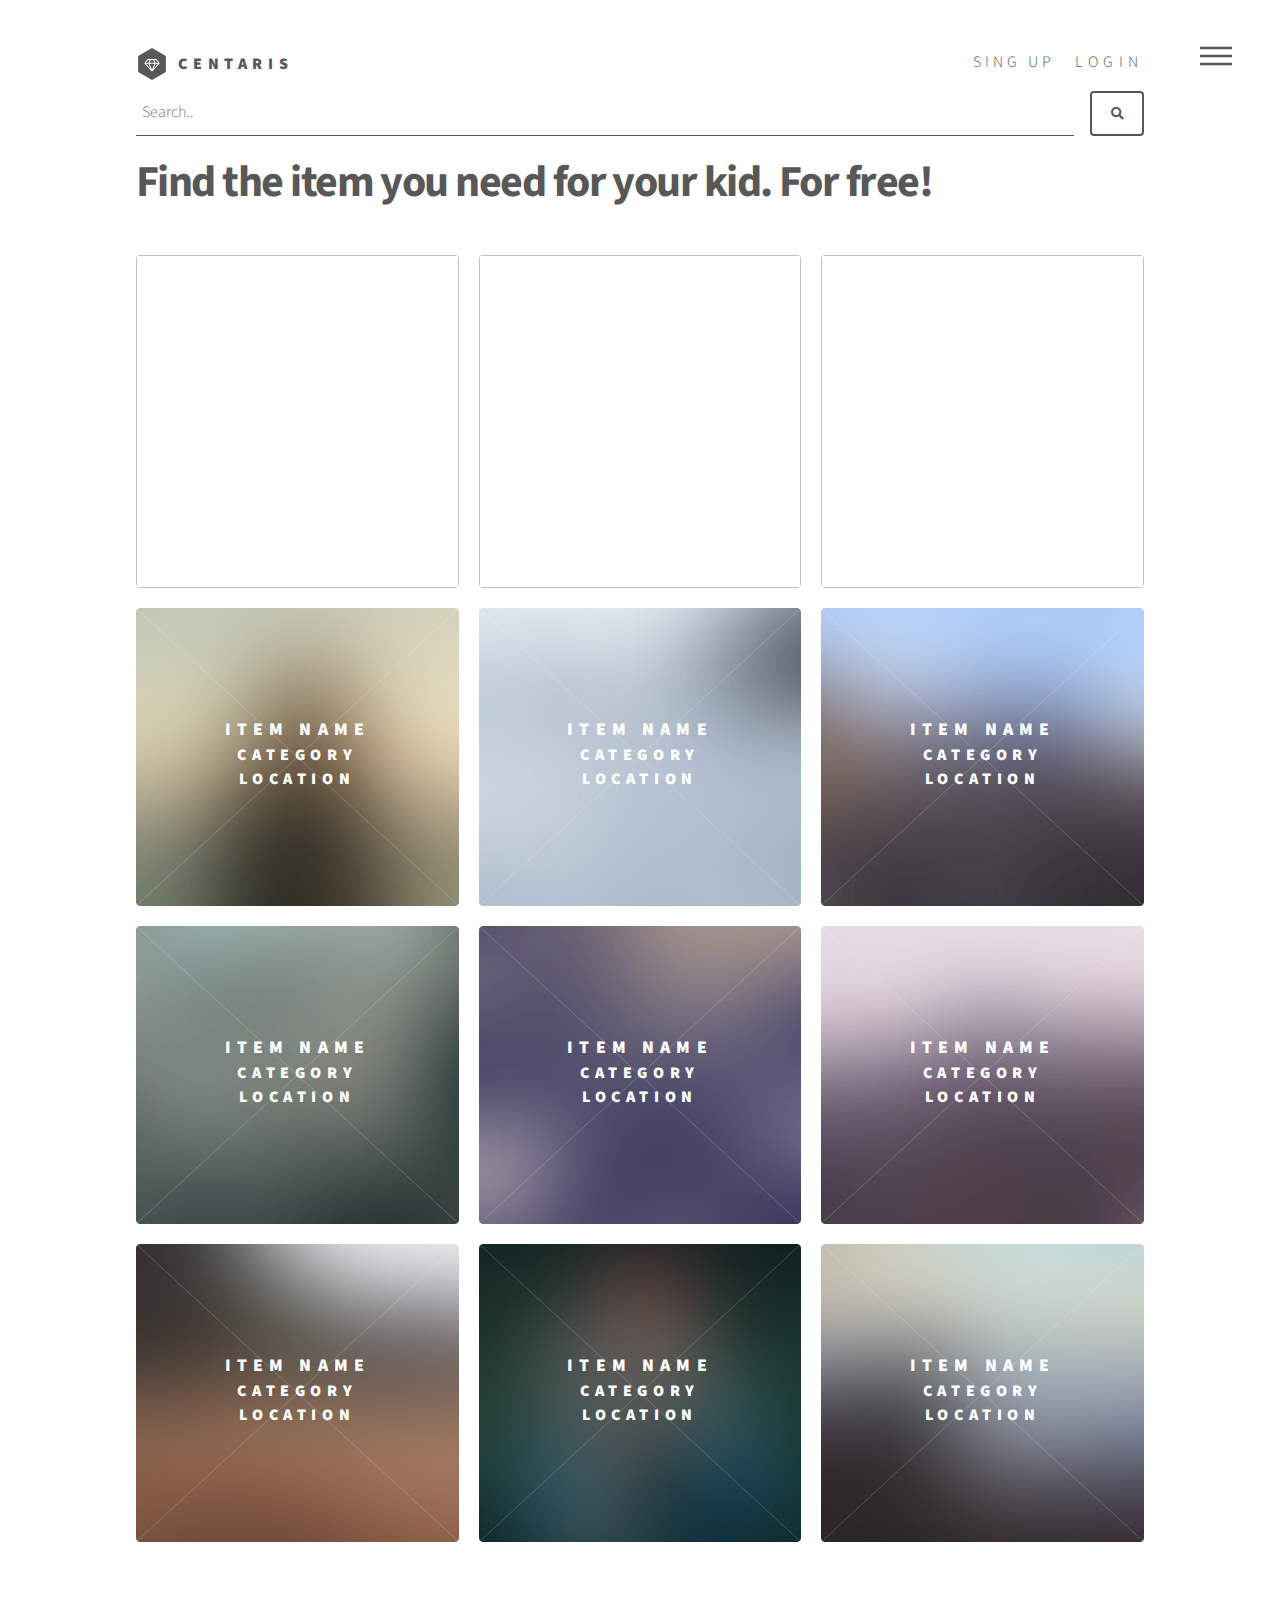
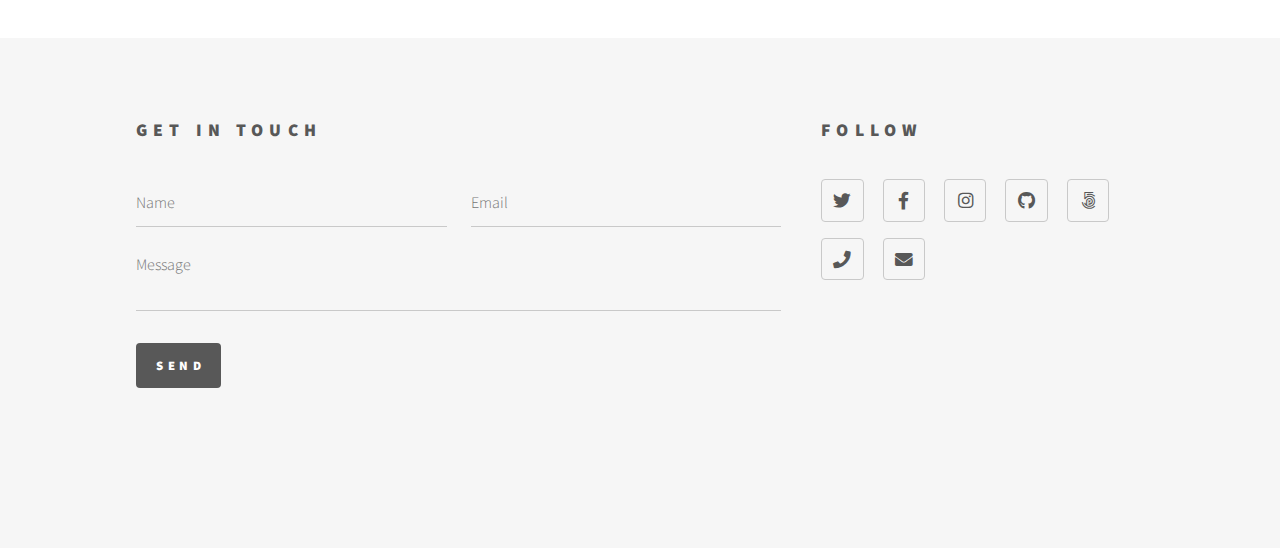
<file: src/main/resources/templates/index.html>
<!DOCTYPE HTML>
<html xmlns:th="http://www.thymeleaf.org"
      lang="en">
<head>
    <title>Centaris</title>
    <meta charset="utf-8"/>
    <meta name="viewport" content="width=device-width, initial-scale=1, user-scalable=no"/>
    <link href="../static/css/main.css" th:href="@{/css/main.css}" rel="stylesheet"/>
    <noscript>
        <link href="../static/css/noscript.css" th:href="@{/css/noscript.css}" rel="stylesheet"/>
    </noscript>
</head>
<body class="is-preload">
<!-- Wrapper -->
<div id="wrapper">

    <!-- Header -->
    <header id="header">
        <div class="inner">

            <!-- Logo -->
            <a href="index.html" th:href="index" class="logo">
                <span class="symbol"><img src="../static/images/logo.svg" th:src="@{/images/logo.svg}"
                                          alt=""/></span><span
                    class="title">Centaris</span>
            </a>

            <a href="login.html" th:href="login" class="login">
                <span class="label">Login</span>
            </a>
            <a href="sing-up.html" th:href="sing-up" class="sing-up">
                <span class="label">Sing Up</span>
            </a>

            <div class="search-box">
                <input type="text" placeholder="Search..">
                <button type="button"><i class="fa fa-search"></i></button>
            </div>


            <!-- Nav -->
            <nav>
                <ul>
                    <li><a href="#menu">Menu</a></li>
                </ul>
            </nav>

        </div>
    </header>

    <!-- Menu -->
    <nav id="menu">
        <h2>Menu</h2>
        <ul>
            <li><a th:href="index">Home</a></li>
            <li><a th:href="index">My profile</a></li>
            <li><a th:href="index">Favorite</a></li>
            <li><a th:href="index">Inbox</a></li>
        </ul>
    </nav>

    <!-- Main -->
    <div id="main">
        <div class="inner">
            <header>
                <h1>Find the item you need for your kid. For free!</h1>
            </header>
            <section class="tiles">
                <article class="style1">
									<span class="image">
										<img th:src="${item1.mainImage}" alt="" width="360px" height="333px"/>
									</span>
                    <a th:href="@{__${item1.id}__}">
                        <h2 th:inline="text" th:text="${item1.name}">Item Name</h2>
                        <h3 th:inline="text" th:text="${item1.category}" >Category</h3>
                        <h3 th:inline="text" th:text="${item1.district}" >Location</h3>
                    </a>
                </article>
                <article class="style2">
									<span class="image">
										<img th:src="${item2.mainImage}" alt="" width="360px" height="333px"/>
									</span>
                    <a th:href="@{__${item2.id}__}">
                        <h2 th:inline="text" th:text="${item2.name}">Item Name</h2>
                        <h3 th:inline="text" th:text="${item2.category}" >Category</h3>
                        <h3 th:inline="text" th:text="${item2.district}" >Location</h3>
                    </a>
                </article>
                <article class="style3">
									<span class="image">
										<img th:src="${item3.mainImage}" alt="" width="360px" height="333px"/>
									</span>
                    <a th:href="@{__${item3.id}__}">
                        <h2 th:inline="text" th:text="${item3.name}">Item Name</h2>
                        <h3 th:inline="text" th:text="${item3.category}" >Category</h3>
                        <h3 th:inline="text" th:text="${item3.district}" >Location</h3>
                    </a>
                </article>
                <article class="style4">
									<span class="image">
										<img src="../static/images/pic04.jpg" th:src="@{/images/pic04.jpg}" alt=""/>
									</span>
                    <a href="generic.html" th:href="generic">
                        <h2>Item Name</h2>
                        <h3>Category</h3>
                        <h3>Location</h3>
                        <div class="content">
                            <p>ShortDescription</p>
                        </div>
                    </a>
                </article>
                <article class="style5">
									<span class="image">
										<img src="../static/images/pic05.jpg" th:src="@{/images/pic05.jpg}" alt=""/>
									</span>
                    <a href="generic.html" th:href="generic">
                        <h2>Item Name</h2>
                        <h3>Category</h3>
                        <h3>Location</h3>
                        <div class="content">
                            <p>ShortDescription</p>
                        </div>
                    </a>
                </article>
                <article class="style6">
									<span class="image">
										<img src="../static/images/pic06.jpg" th:src="@{/images/pic06.jpg}" alt=""/>
									</span>
                    <a href="generic.html" th:href="generic">
                        <h2>Item Name</h2>
                        <h3>Category</h3>
                        <h3>Location</h3>
                        <div class="content">
                            <p>ShortDescription</p>
                        </div>
                    </a>
                </article>
                <article class="style2">
									<span class="image">
										<img src="../static/images/pic07.jpg" th:src="@{/images/pic07.jpg}" alt=""/>
									</span>
                    <a href="generic.html" th:href="generic">
                        <h2>Item Name</h2>
                        <h3>Category</h3>
                        <h3>Location</h3>
                        <div class="content">
                            <p>ShortDescription</p>
                        </div>
                    </a>
                </article>
                <article class="style3">
									<span class="image">
										<img src="../static/images/pic08.jpg" th:src="@{/images/pic08.jpg}" alt=""/>
									</span>
                    <a href="generic.html" th:href="generic">
                        <h2>Item Name</h2>
                        <h3>Category</h3>
                        <h3>Location</h3>
                        <div class="content">
                            <p>ShortDescription</p>
                        </div>
                    </a>
                </article>
                <article class="style1">
									<span class="image">
										<img src="../static/images/pic09.jpg" th:src="@{/images/pic09.jpg}" alt=""/>
									</span>
                    <a href="generic.html" th:href="generic">
                        <h2>Item Name</h2>
                        <h3>Category</h3>
                        <h3>Location</h3>
                        <div class="content">
                            <p>ShortDescription</p>
                        </div>
                    </a>
                </article>
                <article class="style5">
									<span class="image">
										<img src="../static/images/pic10.jpg" th:src="@{/images/pic10.jpg}" alt=""/>
									</span>
                    <a href="generic.html" th:href="generic">
                        <h2>Item Name</h2>
                        <h3>Category</h3>
                        <h3>Location</h3>
                        <div class="content">
                            <p>ShortDescription</p>
                        </div>
                    </a>
                </article>
                <article class="style6">
									<span class="image">
										<img src="../static/images/pic11.jpg" th:src="@{/images/pic11.jpg}" alt=""/>
									</span>
                    <a href="generic.html" th:href="generic">
                        <h2>Item Name</h2>
                        <h3>Category</h3>
                        <h3>Location</h3>
                        <div class="content">
                            <p>ShortDescription</p>
                        </div>
                    </a>
                </article>
                <article class="style4">
									<span class="image">
										<img src="../static/images/pic12.jpg" th:src="@{/images/pic12.jpg}" alt=""/>
									</span>
                    <a href="generic.html" th:href="generic">
                        <h2>Item Name</h2>
                        <h3>Category</h3>
                        <h3>Location</h3>
                        <div class="content">
                            <p>ShortDescription</p>
                        </div>
                    </a>
                </article>
            </section>
        </div>
    </div>

    <!-- Footer -->
    <footer id="footer">
        <div class="inner">
            <section>
                <h2>Get in touch</h2>
                <form method="get" action="">
                    <div class="fields">
                        <div class="field half">
                            <input type="text" name="name" id="name" placeholder="Name"/>
                        </div>
                        <div class="field half">
                            <input type="email" name="email" id="email" placeholder="Email"/>
                        </div>
                        <div class="field">
                            <textarea name="message" id="message" placeholder="Message"></textarea>
                        </div>
                    </div>
                    <ul class="actions">
                        <li><input type="submit" value="Send" class="primary"/></li>
                    </ul>
                </form>
            </section>
            <section>
                <h2>Follow</h2>
                <ul class="icons">
                    <li><a href="#" class="icon brands style2 fa-twitter"><span class="label">Twitter</span></a></li>
                    <li><a href="#" class="icon brands style2 fa-facebook-f"><span class="label">Facebook</span></a>
                    </li>
                    <li><a href="#" class="icon brands style2 fa-instagram"><span class="label">Instagram</span></a>
                    </li>
                    <li><a href="#" class="icon brands style2 fa-github"><span class="label">GitHub</span></a></li>
                    <li><a href="#" class="icon brands style2 fa-500px"><span class="label">500px</span></a></li>
                    <li><a href="#" class="icon solid style2 fa-phone"><span class="label">Phone</span></a></li>
                    <li><a href="#" class="icon solid style2 fa-envelope"><span class="label">Email</span></a></li>
                </ul>
            </section>
            <ul class="copyright">
                <li></li>
                <li></li>
            </ul>
        </div>
    </footer>

</div>

<!-- Scripts -->
<script src="../static/js/jquery.min.js" th:src="@{/js/jquery.min.js}"></script>
<script src="../static/js/browser.min.js" th:src="@{/js/browser.min.js}"></script>
<script src="../static/js/breakpoints.min.js" th:src="@{/js/breakpoints.min.js}"></script>
<script src="../static/js/util.js" th:src="@{/js/util.js}"></script>
<script src="../static/js/main.js" th:src="@{/js/main.js}"></script>

</body>
</html>
</file>
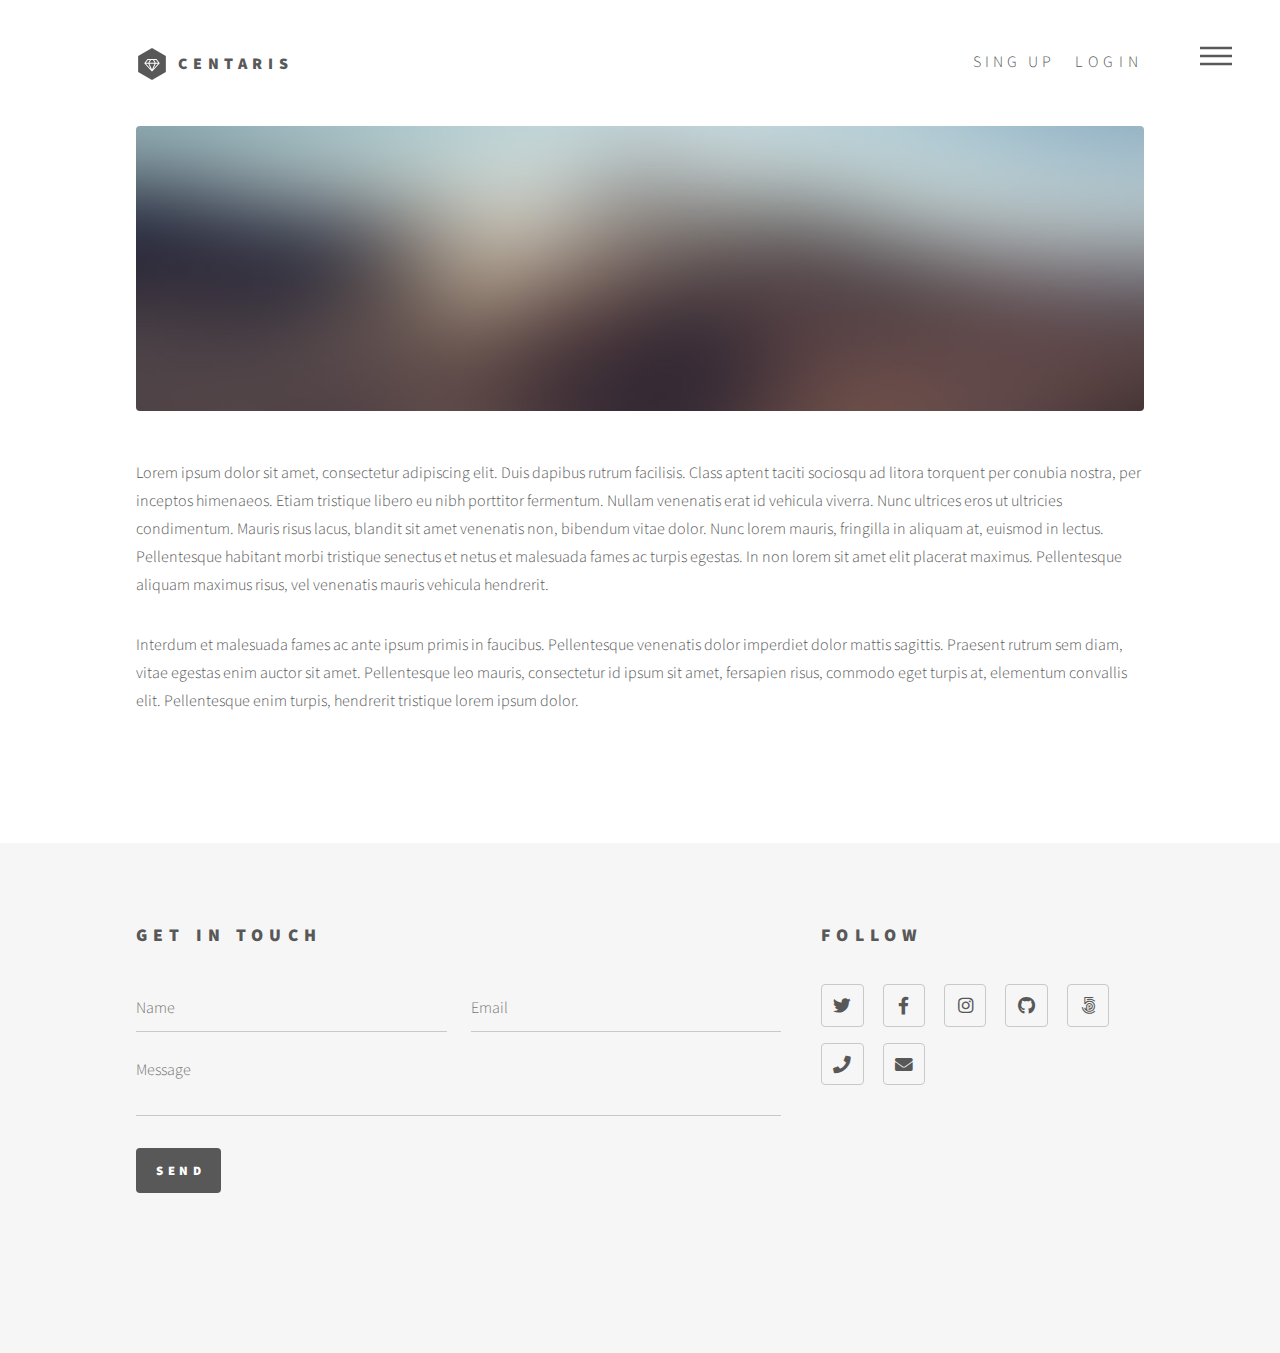
<file: src/main/resources/templates/generic.html>
<!DOCTYPE HTML>
<html xmlns:th="http://www.thymeleaf.org">
<head>
    <title>Centaris</title>
    <meta charset="utf-8"/>
    <meta name="viewport" content="width=device-width, initial-scale=1, user-scalable=no"/>
    <link href="../static/css/main.css" th:href="@{/css/main.css}" rel="stylesheet"/>
    <noscript>
        <link href="../static/css/noscript.css" th:href="@{/css/noscript.css}" rel="stylesheet"/>
    </noscript>
</head>
<body class="is-preload">
<!-- Wrapper -->
<div id="wrapper">

    <!-- Header -->
    <header id="header">
        <div class="inner">

            <!-- Logo -->
            <a href="index.html" th:href="index" class="logo">
                <span class="symbol"><img src="../static/images/logo.svg" th:src="@{/images/logo.svg}"
                                          alt=""/></span><span
                    class="title">Centaris</span>
            </a>

            <a href="login.html" th:href="login" class="login">
                <span class="label">Login</span>
            </a>
            <a href="sing-up.html" th:href="sing-up" class="sing-up">
                <span class="label">Sing Up</span>
            </a>

            <!-- Nav -->
            <nav>
                <ul>
                    <li><a href="#menu">Menu</a></li>
                </ul>
            </nav>

        </div>
    </header>

    <!-- Menu -->
    <nav id="menu">
        <h2>Menu</h2>
        <ul>
            <li><a th:href="index">Home</a></li>
            <li><a th:href="index">My profile</a></li>
            <li><a th:href="index">Favorite</a></li>
            <li><a th:href="index">Inbox</a></li>
        </ul>
    </nav>

    <!-- Main -->
    <div id="main">
        <div class="inner">
            <h1 th:text="${item.name}"></h1>
            <span class="image main"><img src="../static/images/pic13.jpg" th:src="@{/images/pic13.jpg}" alt=""/></span>
            <p th:text="${item.shortDesc}"></p>
            <p>Lorem ipsum dolor sit amet, consectetur adipiscing elit. Duis dapibus rutrum facilisis. Class aptent
                taciti sociosqu ad litora torquent per conubia nostra, per inceptos himenaeos. Etiam tristique libero eu
                nibh porttitor fermentum. Nullam venenatis erat id vehicula viverra. Nunc ultrices eros ut ultricies
                condimentum. Mauris risus lacus, blandit sit amet venenatis non, bibendum vitae dolor. Nunc lorem
                mauris, fringilla in aliquam at, euismod in lectus. Pellentesque habitant morbi tristique senectus et
                netus et malesuada fames ac turpis egestas. In non lorem sit amet elit placerat maximus. Pellentesque
                aliquam maximus risus, vel venenatis mauris vehicula hendrerit.</p>
            <p>Interdum et malesuada fames ac ante ipsum primis in faucibus. Pellentesque venenatis dolor imperdiet
                dolor mattis sagittis. Praesent rutrum sem diam, vitae egestas enim auctor sit amet. Pellentesque leo
                mauris, consectetur id ipsum sit amet, fersapien risus, commodo eget turpis at, elementum convallis
                elit. Pellentesque enim turpis, hendrerit tristique lorem ipsum dolor.</p>
        </div>
    </div>

    <!-- Footer -->
    <footer id="footer">
        <div class="inner">
            <section>
                <h2>Get in touch</h2>
                <form method="get" action="">
                    <div class="fields">
                        <div class="field half">
                            <input type="text" name="name" id="name" placeholder="Name"/>
                        </div>
                        <div class="field half">
                            <input type="email" name="email" id="email" placeholder="Email"/>
                        </div>
                        <div class="field">
                            <textarea name="message" id="message" placeholder="Message"></textarea>
                        </div>
                    </div>
                    <ul class="actions">
                        <li><input type="submit" value="Send" class="primary"/></li>
                    </ul>
                </form>
            </section>
            <section>
                <h2>Follow</h2>
                <ul class="icons">
                    <li><a href="#" class="icon brands style2 fa-twitter"><span class="label">Twitter</span></a></li>
                    <li><a href="#" class="icon brands style2 fa-facebook-f"><span class="label">Facebook</span></a>
                    </li>
                    <li><a href="#" class="icon brands style2 fa-instagram"><span class="label">Instagram</span></a>
                    </li>
                    <li><a href="#" class="icon brands style2 fa-github"><span class="label">GitHub</span></a></li>
                    <li><a href="#" class="icon brands style2 fa-500px"><span class="label">500px</span></a></li>
                    <li><a href="#" class="icon solid style2 fa-phone"><span class="label">Phone</span></a></li>
                    <li><a href="#" class="icon solid style2 fa-envelope"><span class="label">Email</span></a></li>
                </ul>
            </section>
            <ul class="copyright">
                <li></li>
                <li></li>
            </ul>
        </div>
    </footer>

</div>

<!-- Scripts -->
<script src="../static/js/jquery.min.js" th:src="@{/js/jquery.min.js}"></script>
<script src="../static/js/browser.min.js" th:src="@{/js/browser.min.js}"></script>
<script src="../static/js/breakpoints.min.js" th:src="@{/js/breakpoints.min.js}"></script>
<script src="../static/js/util.js" th:src="@{/js/util.js}"></script>
<script src="../static/js/main.js" th:src="@{/js/main.js}"></script>

</body>
</html>
</file>
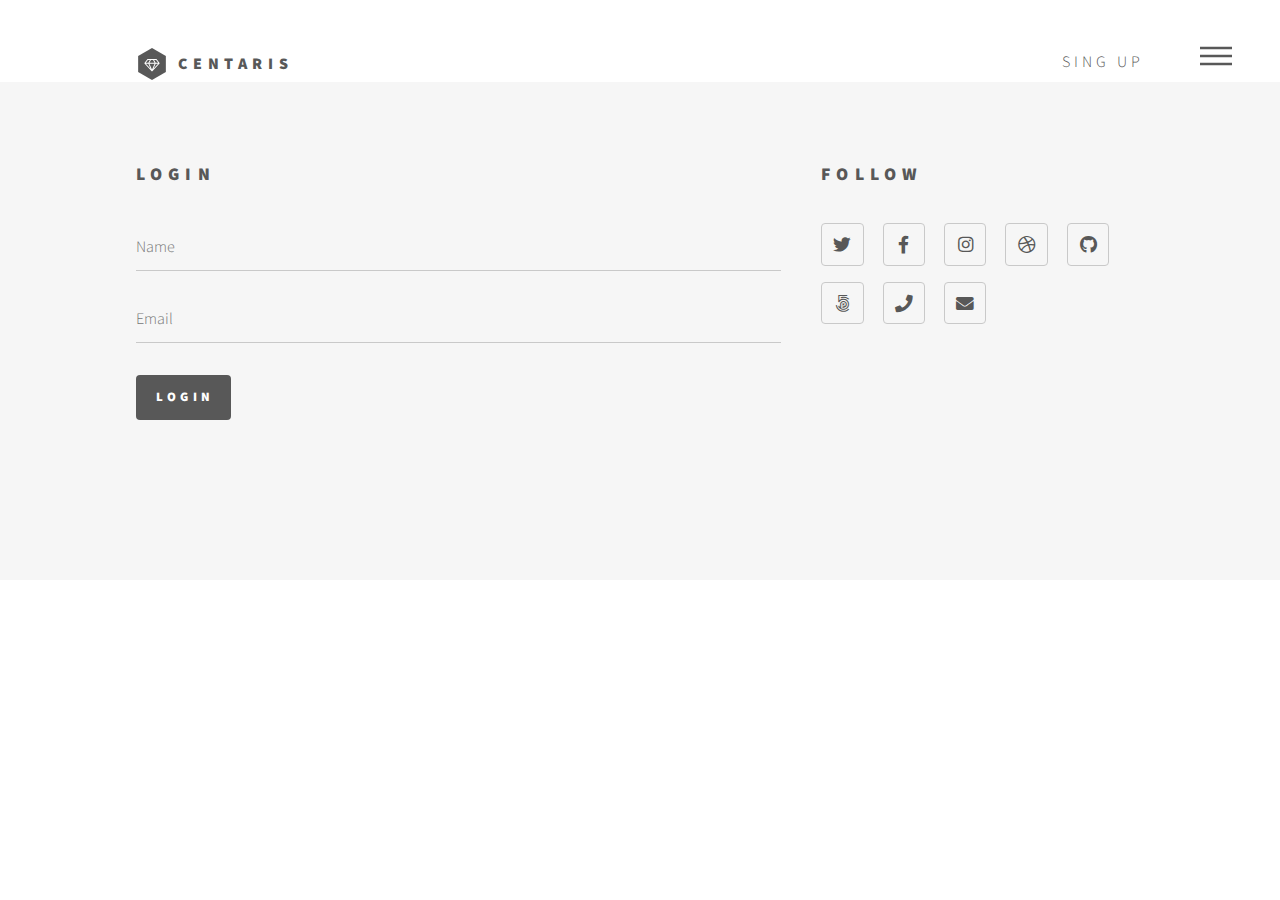
<file: src/main/resources/templates/login.html>
<!DOCTYPE HTML>
<html xmlns:th="http://www.thymeleaf.org"
      lang="en">
<head>
    <title>Centaris</title>
    <meta charset="utf-8"/>
    <meta name="viewport" content="width=device-width, initial-scale=1, user-scalable=no"/>
    <link href="../static/css/main.css" th:href="@{/css/main.css}" rel="stylesheet"/>
    <noscript>
        <link href="../static/css/noscript.css" th:href="@{/css/noscript.css}" rel="stylesheet"/>
    </noscript>
</head>
<body class="is-preload" id="body-login">
<!-- Wrapper -->
<div id="wrapper">

    <!-- Header -->
    <header id="header">
        <div class="inner">

            <!-- Logo -->
            <a href="index.html" th:href="index" class="logo">
                <span class="symbol"><img src="../static/images/logo.svg" th:src="@{/images/logo.svg}"
                                          alt=""/></span><span
                    class="title">Centaris</span>
            </a>

            <a href="sing-up.html" th:href="sing-up" class="sing-up">
                <span class="label">Sing Up</span>
            </a>

            <!-- Nav -->
            <nav>
                <ul>
                    <li><a href="#menu">Menu</a></li>
                </ul>
            </nav>

        </div>
    </header>

    <!-- Menu -->
    <nav id="menu">
        <h2>Menu</h2>
        <ul>
            <li><a th:href="index">Home</a></li>
            <li><a th:href="index">My profile</a></li>
            <li><a th:href="index">Favorite</a></li>
            <li><a th:href="index">Inbox</a></li>
        </ul>
    </nav>

    <!-- Main -->
    <div id="main-login">

    </div>

    <!-- Footer -->
    <footer id="footer">
        <div class="inner">
            <section>
                <h2>Login</h2>
                <form method="get" action="">
                    <div class="fields">
                        <div class="field">
                            <input type="text" name="name" id="name" placeholder="Name"/>
                        </div>
                        <div class="field">
                            <input type="email" name="email" id="email" placeholder="Email"/>
                        </div>

                    </div>
                    <ul class="actions">
                        <li><input type="submit" value="Login" class="primary"/></li>
                    </ul>
                </form>
            </section>
            <section>
                <h2>Follow</h2>
                <ul class="icons">
                    <li><a href="#" class="icon brands style2 fa-twitter"><span class="label">Twitter</span></a></li>
                    <li><a href="#" class="icon brands style2 fa-facebook-f"><span class="label">Facebook</span></a>
                    </li>
                    <li><a href="#" class="icon brands style2 fa-instagram"><span class="label">Instagram</span></a>
                    </li>
                    <li><a href="#" class="icon brands style2 fa-dribbble"><span class="label">Dribbble</span></a></li>
                    <li><a href="#" class="icon brands style2 fa-github"><span class="label">GitHub</span></a></li>
                    <li><a href="#" class="icon brands style2 fa-500px"><span class="label">500px</span></a></li>
                    <li><a href="#" class="icon solid style2 fa-phone"><span class="label">Phone</span></a></li>
                    <li><a href="#" class="icon solid style2 fa-envelope"><span class="label">Email</span></a></li>
                </ul>
            </section>
            <ul class="copyright">
                <li></li>
            </ul>
        </div>
    </footer>

</div>

<!-- Scripts -->
<script src="../static/js/jquery.min.js" th:src="@{/js/jquery.min.js}"></script>
<script src="../static/js/browser.min.js" th:src="@{/js/browser.min.js}"></script>
<script src="../static/js/breakpoints.min.js" th:src="@{/js/breakpoints.min.js}"></script>
<script src="../static/js/util.js" th:src="@{/js/util.js}"></script>
<script src="../static/js/main.js" th:src="@{/js/main.js}"></script>

</body>
</html>
</file>
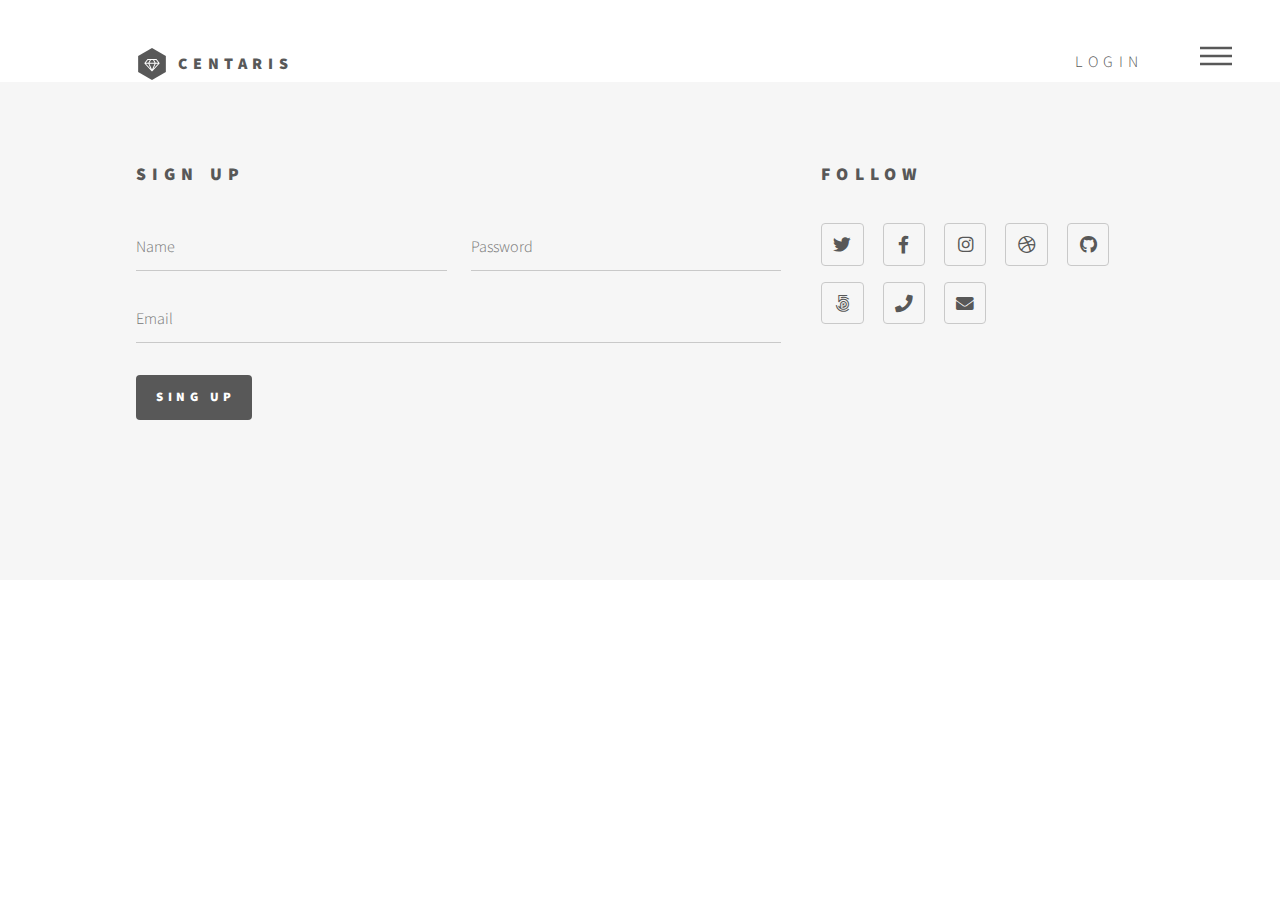
<file: src/main/resources/templates/sing-up.html>
<!DOCTYPE HTML>
<html xmlns:th="http://www.thymeleaf.org"
      lang="en">
<head>
    <title>Centaris</title>
    <meta charset="utf-8"/>
    <meta name="viewport" content="width=device-width, initial-scale=1, user-scalable=no"/>
    <link href="../static/css/main.css" th:href="@{/css/main.css}" rel="stylesheet"/>
    <noscript>
        <link href="../static/css/noscript.css" th:href="@{/css/noscript.css}" rel="stylesheet"/>
    </noscript>
</head>
<body class="is-preload" id="body-login">
<!-- Wrapper -->
<div id="wrapper">

    <!-- Header -->
    <header id="header">
        <div class="inner">

            <!-- Logo -->
            <a href="index.html" th:href="index" class="logo">
                <span class="symbol"><img src="../static/images/logo.svg" th:src="@{/images/logo.svg}"
                                          alt=""/></span><span
                    class="title">Centaris</span>
            </a>

            <a href="login.html" th:href="login" class="login">
                <span class="label">Login</span>
            </a>

            <!-- Nav -->
            <nav>
                <ul>
                    <li><a href="#menu">Menu</a></li>
                </ul>
            </nav>

        </div>
    </header>

    <!-- Menu -->
    <nav id="menu">
        <h2>Menu</h2>
        <ul>
            <li><a th:href="index">Home</a></li>
            <li><a th:href="index">My profile</a></li>
            <li><a th:href="index">Favorite</a></li>
            <li><a th:href="index">Inbox</a></li>
        </ul>
    </nav>

    <!-- Main -->
    <div id="main-login">

    </div>

    <!-- Footer -->
    <footer id="footer">
        <div class="inner">
            <section>
                <h2>Sign Up</h2>
                <form method="get" action="">
                    <div class="fields">
                        <div class="field half">
                            <input type="text" name="name" id="name" placeholder="Name"/>
                        </div>
                        <div class="field half">
                            <input type="password" name="password" id="password" placeholder="Password"/>
                        </div>
                        <div class="field">
                            <input type="email" name="email" id="email" placeholder="Email"/>
                        </div>

                    </div>
                    <ul class="actions">
                        <li><input type="submit" value="Sing Up" class="primary"/></li>
                    </ul>
                </form>
            </section>
            <section>
                <h2>Follow</h2>
                <ul class="icons">
                    <li><a href="#" class="icon brands style2 fa-twitter"><span class="label">Twitter</span></a></li>
                    <li><a href="#" class="icon brands style2 fa-facebook-f"><span class="label">Facebook</span></a>
                    </li>
                    <li><a href="#" class="icon brands style2 fa-instagram"><span class="label">Instagram</span></a>
                    </li>
                    <li><a href="#" class="icon brands style2 fa-dribbble"><span class="label">Dribbble</span></a></li>
                    <li><a href="#" class="icon brands style2 fa-github"><span class="label">GitHub</span></a></li>
                    <li><a href="#" class="icon brands style2 fa-500px"><span class="label">500px</span></a></li>
                    <li><a href="#" class="icon solid style2 fa-phone"><span class="label">Phone</span></a></li>
                    <li><a href="#" class="icon solid style2 fa-envelope"><span class="label">Email</span></a></li>
                </ul>
            </section>
            <ul class="copyright">
                <li></li>
            </ul>
        </div>
    </footer>

</div>

<!-- Scripts -->
<script src="../static/js/jquery.min.js" th:src="@{/js/jquery.min.js}"></script>
<script src="../static/js/browser.min.js" th:src="@{/js/browser.min.js}"></script>
<script src="../static/js/breakpoints.min.js" th:src="@{/js/breakpoints.min.js}"></script>
<script src="../static/js/util.js" th:src="@{/js/util.js}"></script>
<script src="../static/js/main.js" th:src="@{/js/main.js}"></script>

</body>
</html>
</file>
